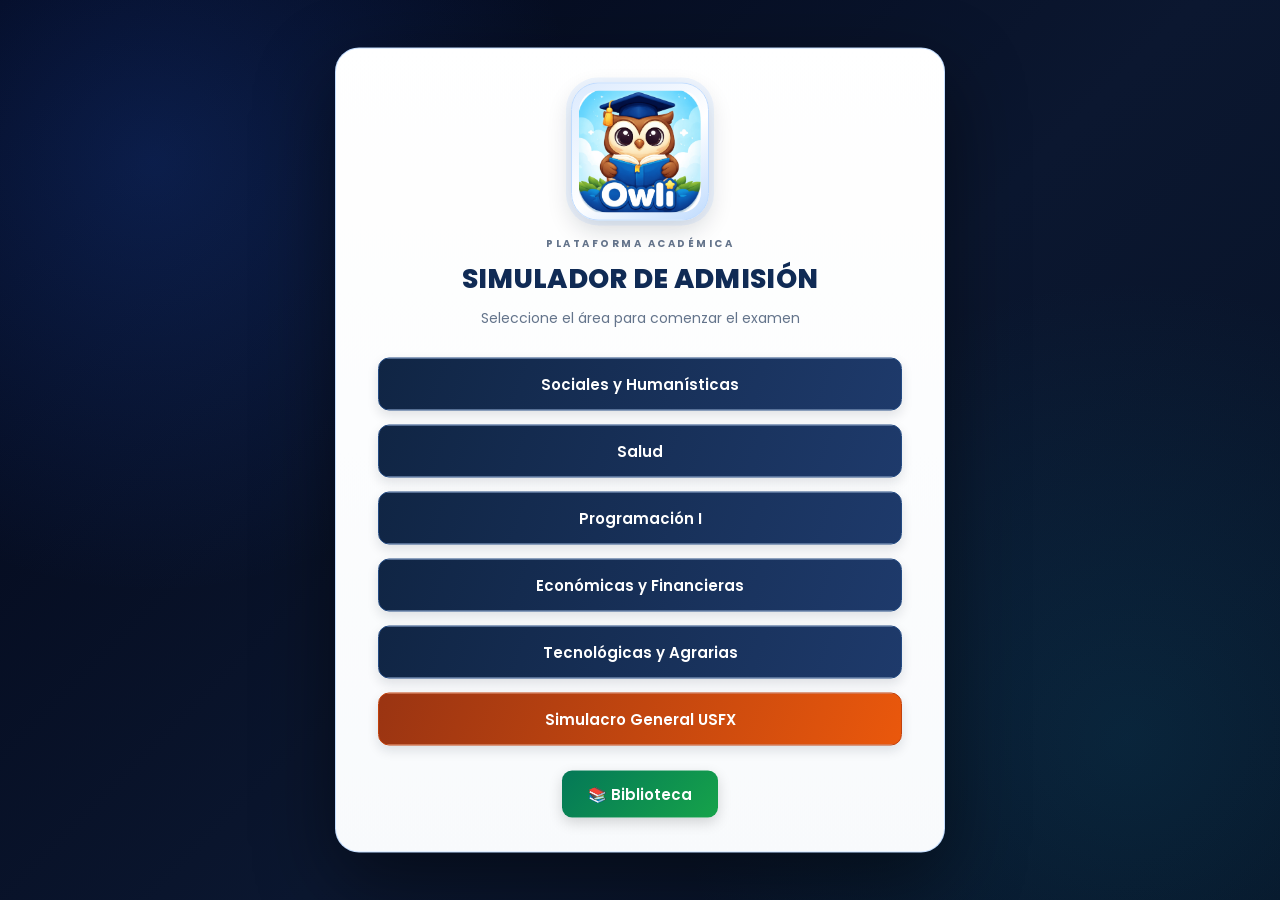
<file: index.html>
<!DOCTYPE html>
<html lang="es">
<head>
    <meta charset="UTF-8">
    <meta name="viewport" content="width=device-width, initial-scale=1.0">
    <meta name="description" content="OWLI - Simulador de admisión universitaria">
    <title>OWLI | Simulador de Admisión</title>
    <link rel="stylesheet" href="style.css">
    <link rel="stylesheet" href="https://cdnjs.cloudflare.com/ajax/libs/font-awesome/5.15.3/css/all.min.css">
    <link rel="icon" type="image/png" href="logo.png">
</head>
<body>
    <!-- Selección de Área -->
    <div class="start_btn">
        <div class="logo-frame">
            <img src="logo.png" alt="OWLI - Mascota del simulador" class="logo-usfx">
        </div>
        <div class="brand-label">PLATAFORMA ACADÉMICA</div>
        <h2>SIMULADOR DE ADMISIÓN</h2>
        <p class="subtitle">Seleccione el área para comenzar el examen</p>

        <button class="area-btn" data-area="sociales">Sociales y Humanísticas</button>
        <button class="area-btn" data-area="salud">Salud</button>
        <button class="area-btn" data-area="programacion1">Programación I</button>
        <button class="area-btn" data-area="economicas">Económicas y Financieras</button>
        <button class="area-btn" data-area="tecnologicas">Tecnológicas y Agrarias</button>
        <button class="area-btn general" data-area="general">Simulacro General USFX</button>

        <div class="biblioteca-container">
            <a href="https://drive.google.com/drive/folders/1LQIwnB1yOwBWqRfy3HmucTHk4zpmohbk?usp=sharing" target="_blank" rel="noopener noreferrer" class="biblioteca-btn">📚 Biblioteca</a>
        </div>
    </div>

    <!-- Caja de Información -->
    <div class="info_box">
        <div class="info-title"><span>Reglas del Examen</span></div>
        <div class="info-list">
            <div class="info">1. Dispondrá de <span>15 segundos</span> para responder cada pregunta.</div>
            <div class="info">2. Una vez seleccionada una respuesta no podrá modificarla.</div>
            <div class="info">3. Si el tiempo finaliza, se mostrará automáticamente la respuesta correcta.</div>
            <div class="info">4. No podrá abandonar el examen mientras esté en ejecución.</div>
            <div class="info">5. Cada respuesta correcta suma un punto.</div>
        </div>
        <div class="buttons">
            <button class="quit">Cancelar</button>
            <button class="restart">Comenzar</button>
        </div>
    </div>

    <!-- Caja del Quiz -->
    <div class="quiz_box">
        <header>
            <div class="title">Simulador OWLI</div>
            <div class="timer">
                <div class="time_left_txt">Tiempo</div>
                <div class="timer_sec">15</div>
            </div>
            <div class="time_line"></div>
        </header>
        <section>
            <div class="que_text"></div>
            <div class="option_list"></div>
        </section>
        <footer>
            <div class="total_que"></div>
            <button class="next_btn">Siguiente</button>
        </footer>
    </div>

    <!-- Resultado -->
    <div class="result_box">
        <div class="icon"><i class="fas fa-award"></i></div>
        <div class="complete_text">Examen Finalizado</div>
        <div class="score_text"></div>
        <div class="buttons">
            <button class="restart">Repetir</button>
            <button class="quit">Salir</button>
        </div>
    </div>

    <!-- Bancos de preguntas: deben cargarse antes de script.js -->
    <script src="js/sociales.js"></script>
    <script src="js/salud.js"></script>
    <script src="js/programacion1.js"></script>
    <script src="js/economicas.js"></script>
    <script src="js/tecnologicas.js"></script>
    <!-- Lógica del simulador -->
    <script src="js/script.js"></script>
</body>
</html>
</file>
<file: style.css>
@import url('https://fonts.googleapis.com/css2?family=Poppins:wght@300;400;500;600;700;800&display=swap');

* {
    margin: 0;
    padding: 0;
    box-sizing: border-box;
    font-family: 'Poppins', sans-serif;
}

body {
    min-height: 100vh;
    background:
        radial-gradient(circle at 12% 18%, rgba(37, 99, 235, .22), transparent 32%),
        radial-gradient(circle at 88% 82%, rgba(14, 116, 144, .18), transparent 34%),
        linear-gradient(135deg, #020617, #0b1730 55%, #071225);
    display: flex;
    justify-content: center;
    align-items: center;
    padding: 24px;
}

::selection { background: #2563eb; color: #fff; }

/* PANTALLA INICIAL */
.start_btn {
    position: absolute;
    top: 50%;
    left: 50%;
    transform: translate(-50%, -50%);
    width: 100%;
    max-width: 610px;
    max-height: calc(100vh - 32px);
    overflow-y: auto;
    background: linear-gradient(180deg, #fff, #f8fafc);
    border: 1px solid rgba(191, 219, 254, .9);
    border-radius: 24px;
    padding: 34px 42px;
    text-align: center;
    box-shadow: 0 28px 80px rgba(0, 0, 0, .48);
}

.logo-frame {
    width: 138px;
    height: 138px;
    margin: 0 auto 15px;
    padding: 7px;
    display: flex;
    align-items: center;
    justify-content: center;
    border-radius: 27px;
    background: linear-gradient(145deg, #dbeafe, #fff 55%, #bfdbfe);
    border: 1px solid #bfdbfe;
    box-shadow: 0 9px 24px rgba(15, 23, 42, .16), 0 0 0 5px #eff6ff;
}

.logo-usfx {
    display: block;
    width: 100%;
    height: 100%;
    object-fit: contain;
    border-radius: 20px;
    transition: transform .3s ease;
}
.logo-frame:hover .logo-usfx { transform: translateY(-3px) scale(1.025); }

.brand-label {
    color: #64748b;
    font-size: 10px;
    font-weight: 700;
    letter-spacing: 2.5px;
    margin-bottom: 7px;
}

.start_btn h2 {
    color: #102b55;
    margin-bottom: 9px;
    font-size: 27px;
    font-weight: 800;
    letter-spacing: .3px;
}
.subtitle { color: #64748b; margin-bottom: 22px; font-size: 14px; }

/* BOTONES DE ÁREAS */
.area-btn {
    width: 100%;
    padding: 14px 16px;
    margin: 7px 0;
    border: 1px solid #244b83;
    border-radius: 11px;
    font-size: 15px;
    font-weight: 600;
    cursor: pointer;
    transition: all .25s ease;
    background: linear-gradient(110deg, #102544, #1e3a6b);
    color: #fff;
    box-shadow: 0 5px 12px rgba(15, 23, 42, .12);
}
.area-btn:hover {
    background: linear-gradient(110deg, #1d4ed8, #2563eb);
    transform: translateY(-2px);
    box-shadow: 0 8px 18px rgba(37, 99, 235, .25);
}
.area-btn.general { background: linear-gradient(110deg, #9a3412, #ea580c); border-color: #c2410c; }
.area-btn.general:hover { background: linear-gradient(110deg, #c2410c, #f97316); }

/* BIBLIOTECA */
.biblioteca-container { margin-top: 18px; text-align: center; }
.biblioteca-btn {
    display: inline-block;
    padding: 12px 26px;
    background: linear-gradient(135deg, #047857, #16a34a);
    color: #fff;
    text-decoration: none;
    border-radius: 10px;
    font-size: 15px;
    font-weight: 600;
    transition: all .25s ease;
    box-shadow: 0 5px 14px rgba(0, 0, 0, .16);
}
.biblioteca-btn:hover { background: #059669; transform: translateY(-2px); }

/* CAJAS PRINCIPALES */
.info_box, .quiz_box, .result_box {
    position: absolute;
    top: 50%;
    left: 50%;
    transform: translate(-50%, -50%) scale(.96);
    opacity: 0;
    pointer-events: none;
    background: #fff;
    border: 1px solid #dbeafe;
    border-radius: 18px;
    box-shadow: 0 22px 65px rgba(0, 0, 0, .42);
    transition: all .25s ease;
}
.info_box.activeInfo, .quiz_box.activeQuiz, .result_box.activeResult {
    opacity: 1;
    pointer-events: auto;
    transform: translate(-50%, -50%) scale(1);
}

/* REGLAS */
.info_box { width: 650px; max-width: 95%; }
.info-title { padding: 20px; border-bottom: 1px solid #e2e8f0; font-size: 22px; font-weight: 700; color: #102b55; }
.info-list { padding: 20px 30px; }
.info { margin: 15px 0; font-size: 15px; line-height: 1.6; color: #334155; }
.info span { color: #ea580c; font-weight: 700; }
.info_box .buttons { display: flex; justify-content: flex-end; gap: 10px; padding: 20px; border-top: 1px solid #e2e8f0; }

/* BOTONES GENERALES */
.buttons button, .next_btn {
    border: none;
    cursor: pointer;
    border-radius: 8px;
    padding: 12px 22px;
    font-size: 14px;
    font-weight: 600;
    transition: all .25s ease;
}
.restart { background: #173b70; color: #fff; }
.restart:hover { background: #2563eb; }
.quit { background: #eef2f7; color: #17304f; }
.quit:hover { background: #dbe4ef; }

/* EXAMEN */
.quiz_box { width: 850px; max-width: 95%; }
.quiz_box header {
    position: relative;
    display: flex;
    justify-content: space-between;
    align-items: center;
    padding: 20px 25px;
    border-bottom: 1px solid #e2e8f0;
}
.title { font-size: 21px; font-weight: 700; color: #102b55; }
.timer { display: flex; align-items: center; gap: 10px; background: #eff6ff; padding: 9px 14px; border-radius: 8px; }
.time_left_txt { font-size: 13px; color: #1e3a8a; }
.timer_sec { background: #173b70; color: #fff; padding: 5px 12px; border-radius: 6px; font-weight: 700; min-width: 48px; text-align: center; }
.time_line { position: absolute; left: 0; bottom: 0; height: 4px; width: 0; background: #f97316; }
section { padding: 30px; }
.que_text { font-size: 23px; font-weight: 600; margin-bottom: 24px; color: #1e293b; }
.option_list { display: block; }
.option {
    background: #f8fafc;
    border: 2px solid #e2e8f0;
    border-radius: 10px;
    padding: 14px 15px;
    margin-bottom: 13px;
    cursor: pointer;
    transition: all .2s ease;
    display: flex;
    justify-content: space-between;
    align-items: center;
    color: #334155;
}
.option:hover { border-color: #2563eb; background: #eff6ff; }
.option.correct { background: #dcfce7; border-color: #22c55e; color: #166534; }
.option.incorrect { background: #fee2e2; border-color: #ef4444; color: #991b1b; }
.option.disabled { pointer-events: none; }
.option .icon { width: 25px; height: 25px; display: flex; justify-content: center; align-items: center; border-radius: 50%; }
.option .icon.tick { color: #22c55e; }
.option .icon.cross { color: #ef4444; }

/* PIE */
footer { display: flex; justify-content: space-between; align-items: center; padding: 20px 30px; border-top: 1px solid #e2e8f0; }
.total_que { font-weight: 600; color: #334155; }
.total_que span { display: flex; align-items: center; }
.total_que span p { padding: 0 5px; font-weight: 700; }
.next_btn { background: #1e40af; color: #fff; opacity: 0; pointer-events: none; }
.next_btn.show { opacity: 1; pointer-events: auto; }
.next_btn:hover { background: #2563eb; }

/* RESULTADOS */
.result_box { width: 550px; max-width: 95%; text-align: center; padding: 40px; }
.result_box .icon { font-size: 85px; color: #d97706; }
.complete_text { margin-top: 10px; font-size: 24px; font-weight: 700; color: #102b55; }
.score_text { margin-top: 20px; font-size: 17px; color: #334155; line-height: 1.8; }
.result_box .buttons { margin-top: 25px; display: flex; justify-content: center; gap: 15px; }

/* ADAPTACIÓN A CELULARES */
@media (max-width: 768px) {
    body { padding: 12px; }
    .start_btn { width: 96%; padding: 24px 20px; }
    .start_btn h2 { font-size: 21px; }
    .logo-frame { width: 108px; height: 108px; }
    .area-btn { font-size: 14px; padding: 12px; }
    .quiz_box { width: 96%; max-height: 95vh; overflow-y: auto; }
    .quiz_box header { flex-direction: column; gap: 13px; }
    .que_text { font-size: 19px; }
    section { padding: 20px; }
    footer { flex-direction: column; gap: 15px; }
    .info_box, .result_box { width: 96%; max-height: 95vh; overflow-y: auto; }
    .info-list { padding: 15px 20px; }
}
</file>
